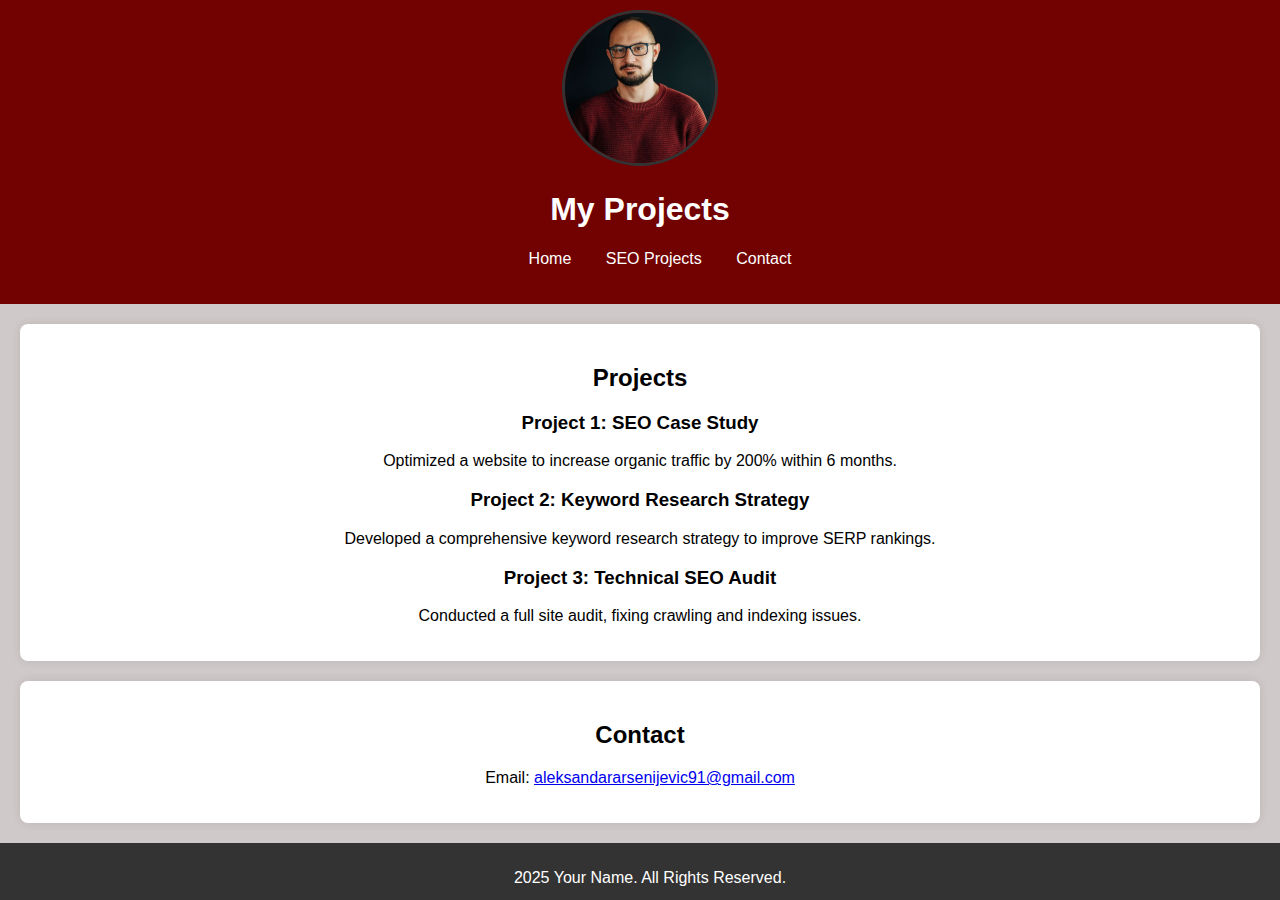
<file: projects.html>
<!DOCTYPE html>
<html lang="en">
<head>
    <meta charset="UTF-8">
    <meta name="viewport" content="width=device-width, initial-scale=1.0">
    <title>Projects</title>
    <link rel="stylesheet" href="styles.css">
</head>
<body>
    <header>
        <div class="header-container">
            <img src="assets/img/Aleksandar.jpg" alt="Aleksandar" id="Aleksandar">
            <h1>My Projects</h1>
        </div>
        <nav>
            <ul>
                <li><a href="index.html">Home</a></li>
               <!-- <li><a href="#about.html">About</a></li> -->
                <li><a href="projects.html">SEO Projects</a></li>
                <li><a href="#contact">Contact</a></li>
            </ul>
        </nav>
    </header>

    <section id="projects">
        <h2>Projects</h2>
        
        <div class="project">
            <h3>Project 1: SEO Case Study</h3>
            <p>Optimized a website to increase organic traffic by 200% within 6 months.</p>
        </div>

        <div class="project">
            <h3>Project 2: Keyword Research Strategy</h3>
            <p>Developed a comprehensive keyword research strategy to improve SERP rankings.</p>
        </div>

        <div class="project">
            <h3>Project 3: Technical SEO Audit</h3>
            <p>Conducted a full site audit, fixing crawling and indexing issues.</p>
        </div>

    </section>
<section id="contact">
        <h2>Contact</h2>
        <p>Email: <a href="mailto:aleksandararsenijevic91@gmail.com">aleksandararsenijevic91@gmail.com</a></p>
    </section>
    <footer>
        <p>2025 Your Name. All Rights Reserved.</p>
    </footer>
</body>
</html>
</file>
<file: styles.css>
body {
    font-family: Arial, sans-serif;
    margin: 0;
    padding: 0;
    background-color: #d0c9c9;
}

header {
    background: #720101;
    color: #fff;
    padding: 10px 50px 20px;
    text-align: center;
}
.center {
    display: block;
    margin-left: auto;
    margin-right: auto;
    width: 50%;
  }

#Aleksandar {
        width: 150px;  /* Adjust size as needed */
        height: 150px; /* Ensures it's a perfect circle */
        border-radius: 50%; /* Makes the image round */
        object-fit: cover; /* Ensures the image fills the circle properly */
        border: 3px solid #333; /* Optional: Adds a border around the image */
    }
    
    
}
nav ul {
    list-style: none;
    padding: 0;
}

nav ul li {
    display: inline;
    margin: 0 15px;
}

nav ul li a {
    color: #fff;
    text-decoration: none;
}

section {
    padding: 20px;
    margin: 20px;
    background: #fff;
    border-radius: 8px;
    box-shadow: 0 0 10px rgba(0, 0, 0, 0.1);
    text-align: center;
}


footer {
    text-align: center;
    padding: 10px;
    background: #333;
    color: #fff;
    position: fixed;
    width: 100%;
    bottom: 1;
}
</file>
